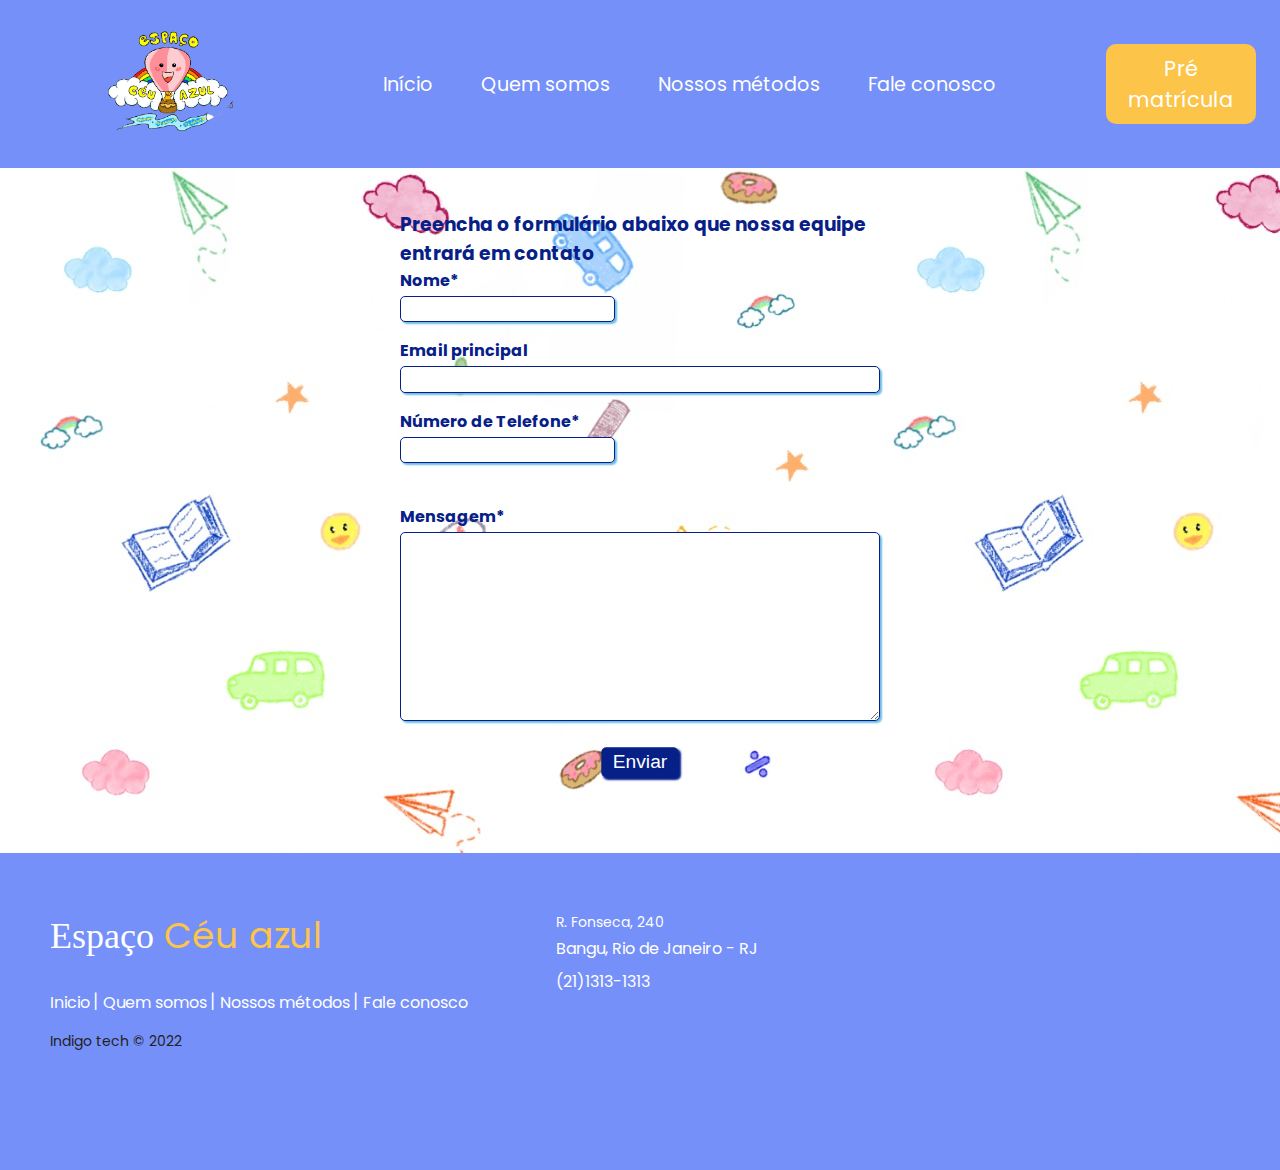
<file: contato.html>
<!DOCTYPE html>
<html lang="pt-br">

<head>
    <meta charset="UTF-8">
    <meta http-equiv="X-UA-Compatible" content="IE=edge">
    <meta name="viewport" content="width=device-width, initial-scale=1.0">
    <link rel="shortcut icon" href="imagem/duck.png" type="image/x-icon">
    <link rel="stylesheet" href="CSS/styles.css">
    <link rel="preconnect" href="https://fonts.googleapis.com">
    <link rel="preconnect" href="https://fonts.gstatic.com" crossorigin>
    <link href="https://fonts.googleapis.com/css2?family=Poppins:ital,wght@0,200;0,500;0,700;0,900;1,300&display=swap" rel="stylesheet">
    <link rel="stylesheet" href="https://cdn.jsdelivr.net/npm/bootstrap-icons@1.9.1/font/bootstrap-icons.css">
    <script src="JS/script.js"></script>
    <title>Espaço céu azul</title>
</head>
<body background="imagem/background1.jpeg" >
    <div class="background">
        <header>
            <div class="logo">
                <img src="imagem/logo.png" alt="logo">
            </div>
            <ul class="links">
                <li><a href="index.html">Início</a></li>
                <li><a href="quemsomos.html">Quem somos</a></li>
                <li><a href="servicos.html">Nossos métodos</a></li>
                <li><a href="contato.html">Fale conosco</a></li>
                </ul>

                <!--FORMULARIO-->
                <div class="form">
                    <button><a href="matricula.html">Pré<br>matrícula</a></button>
                </div>
            
        </header>
        
                         <!--CORPO DO SITE-->
      
       <section>
        <form onsubmit="return verifica()">
            <div>
                <h3 id="titulo">Preencha o formulário abaixo que nossa equipe entrará em contato</h3>
                <div>
                    <fieldset class="grupo">
                        <div class="campo">
                            <label for="nome"><strong>Nome*</strong></label>
                            <input type="text" name="nome" id="nome">
                        </div>
                        <div class="campo">
                            <label for="email"><strong>Email principal</strong></label>
                            <input type="email" name="email" id="email">
                        </div>
                        <div class="campo">
                            <label for="telefone"><strong>Número de Telefone*</strong></label>
                            <input type="tel" name="telefone" id="telefone">
                        </div>
                    </fieldset>
                    <br>
                    <div class="campo">
                        <label for="comentario"><strong>Mensagem*</strong></label>
                        <textarea rows="10" style="width: 30em" id="comentario" name="comentario"></textarea>
                    </div>
                    <br>
                    <p>
                    <button class="botao" type="submit">Enviar</button>
                    </p>
                    <br>
        </form>
    </section>
        <br><br>
        
        <footer class="footer-distributed">

            <div class="footer-left">

                <h3>Espaço<span> Céu azul</span></h3>

                <p class="footer-links">
                    <a href="index.html" class="link-1">Inicio</a>
                    
                    <a href="quemsomos.html">Quem somos</a>
                
                    <a href="servicos.html">Nossos métodos</a>
                
                    <a href="contato.html">Fale conosco</a>
                    
                </p>

                <p class="footer-company-name">Indigo tech  © 2022</p>
            </div>

            <div class="footer-center">

                <div>
                    <i class="fa fa-map-marker"></i>
                    <p><span>R. Fonseca, 240</span> Bangu, Rio de Janeiro - RJ</p>
                </div>

                <div>
                    <i class="fa fa-phone"></i>
                    <p>(21)1313-1313</p>
                </div>

            </div>

            <div class="footer-right">
                <div class="footer-maps">
                    <iframe src="https://www.google.com/maps/embed?pb=!1m18!1m12!1m3!1d3675.9396209237993!2d-43.47107157623496!3d-22.878688737131945!2m3!1f0!2f0!3f0!3m2!1i1024!2i768!4f13.1!3m3!1m2!1s0x9bdff2a1bed6f3%3A0x5ecb9488f615e5a2!2sBangu%20Shopping!5e0!3m2!1spt-BR!2sbr!4v1665783867064!5m2!1spt-BR!2sbr" width="300" height="200" style="border:0;" allowfullscreen="" loading="lazy" referrerpolicy="no-referrer-when-downgrade"></iframe>

                </div>


            </div>

        </footer>

    
</body>
</html>
</file>
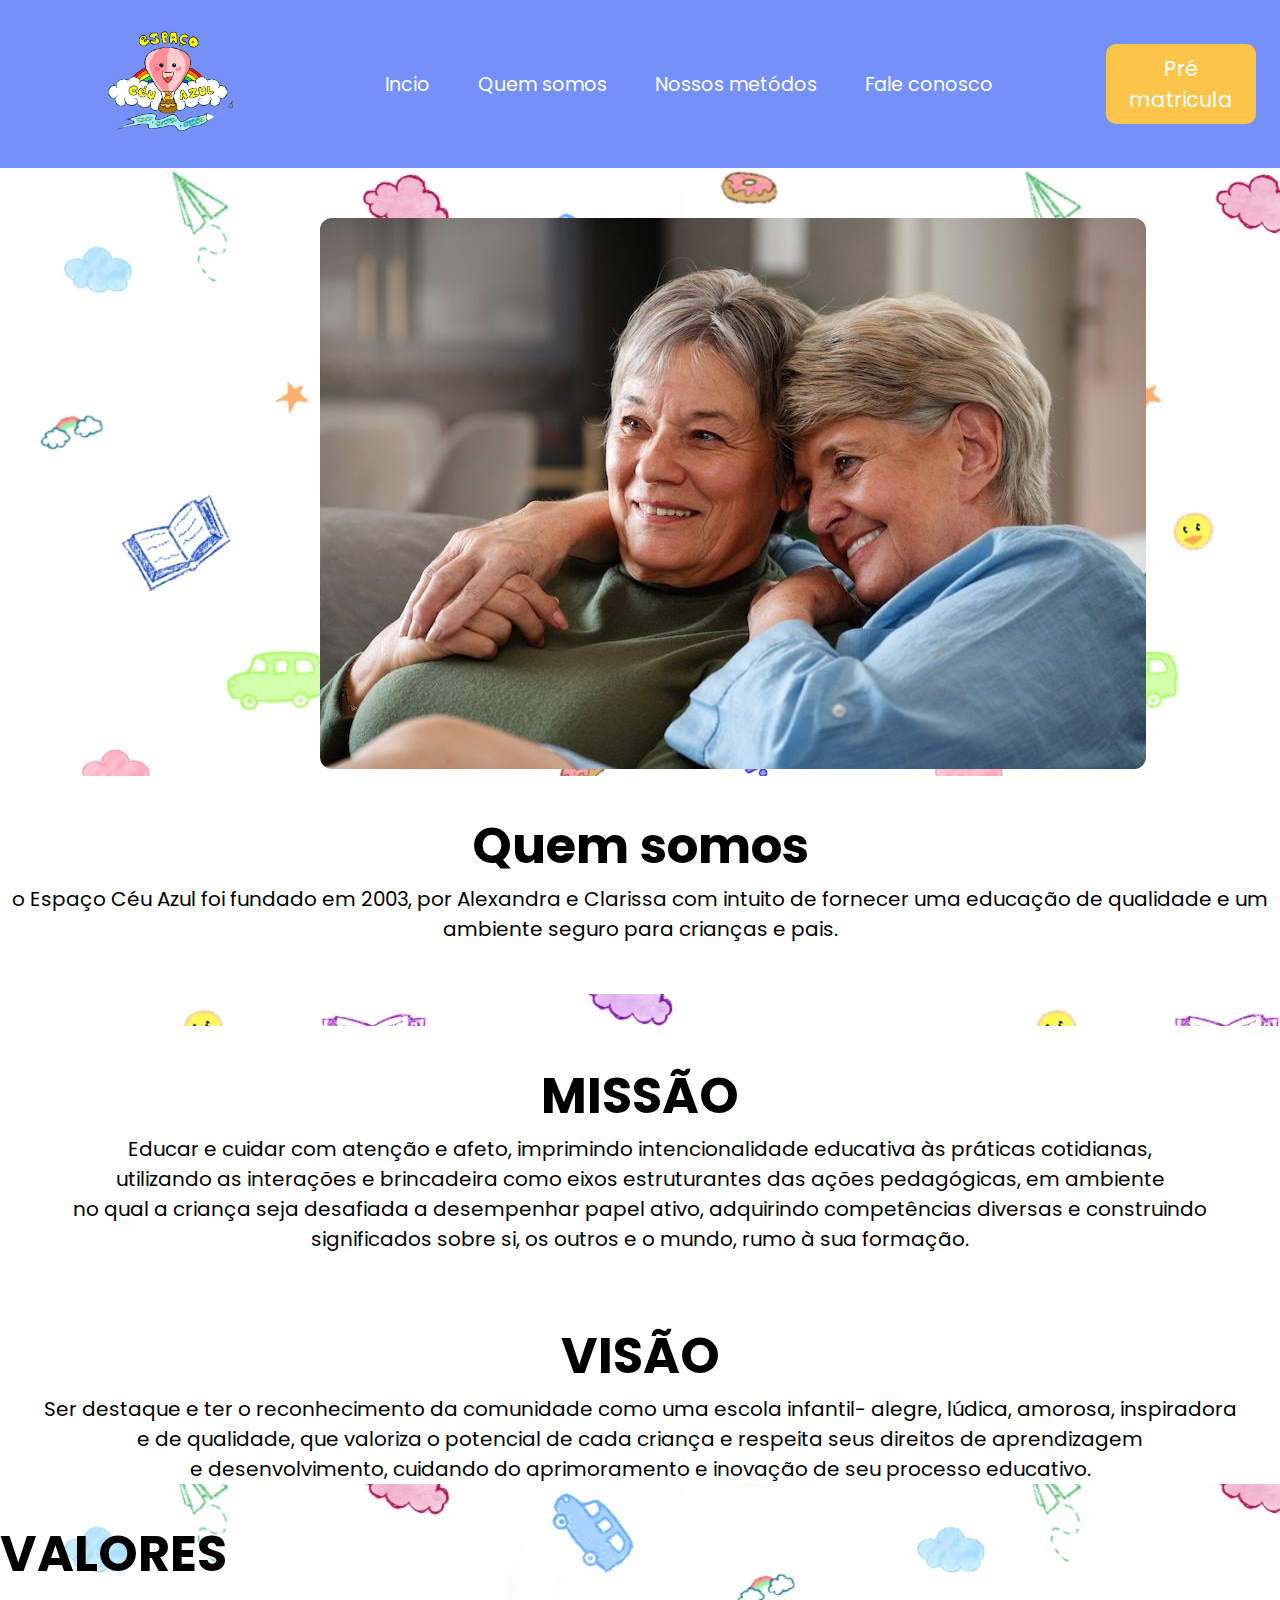
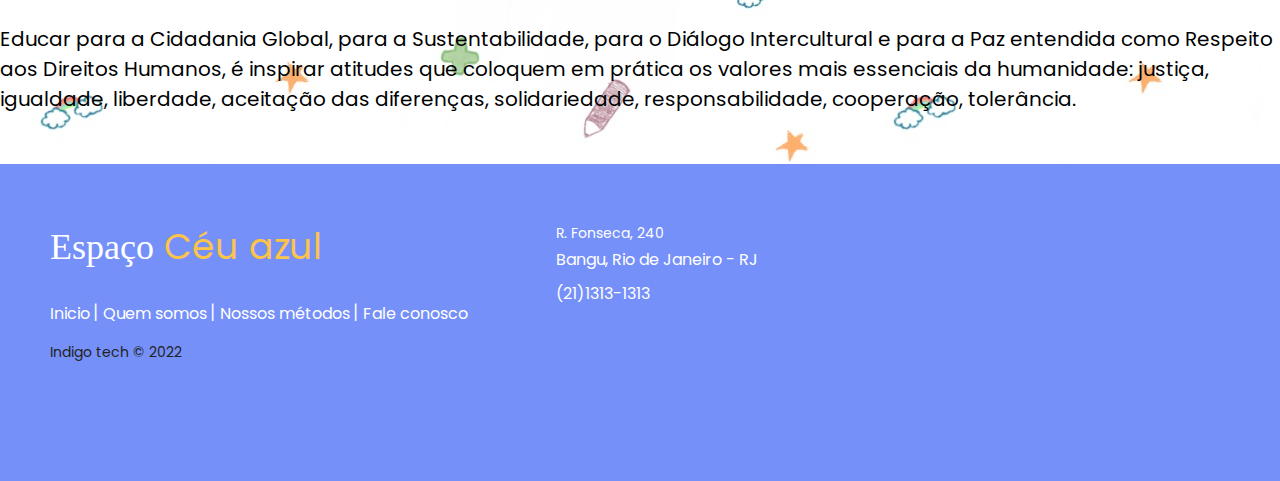
<file: quemsomos.html>
<!DOCTYPE html>
<html lang="pt-br">

<head>
    <meta charset="UTF-8">
    <meta http-equiv="X-UA-Compatible" content="IE=edge">
    <meta name="viewport" content="width=device-width, initial-scale=1.0">
    <link rel="shortcut icon" href="imagem/duck.png" type="image/x-icon">
    <link rel="stylesheet" href="CSS/styles.css">
    <link rel="preconnect" href="https://fonts.googleapis.com">
    <link rel="preconnect" href="https://fonts.gstatic.com" crossorigin>
    <link href="https://fonts.googleapis.com/css2?family=Poppins:ital,wght@0,200;0,500;0,700;0,900;1,300&display=swap" rel="stylesheet">
    <link rel="stylesheet" href="https://cdn.jsdelivr.net/npm/bootstrap-icons@1.9.1/font/bootstrap-icons.css">
    <script src="JS/script.js"></script>
    <title>Espaço céu azul</title>
</head>
<body background="imagem/background1.jpeg">
    <div class="background">
        <header>
            <div class="logo">
                <img src="imagem/logo.png" alt="logo">
            </div>
            <ul class="links">
                <li><a href="index.html">Incio</a></li>
                <li><a href="quemsomos.html">Quem somos</a></li>
                <li><a href="servicos.html">Nossos metódos</a></li>
                <li><a href="contato.html">Fale conosco</a></li>
                </ul>

                <!--FORMULARIO-->
                <div class="form">
                    <button><a href="matricula.html">Pré<br>matricula</a></button>
                </div>
            
        </header>  
        <div class="pagina">    
        <br><br>
                         <!--CORPO DO SITE-->
                         <div class="pagina">
                         <section id="box-img-quemsomos">
                            <div class="imagem-quem">  
                                <img src="imagem/fundadoras.jpg" id="box-img-quems" > 
                            </div>
                        </section>
                       
                        <section>
                             <div class="titulo-equipe">
                           <div class="quem-somos"> <h1>Quem somos</h1>
                        
                            <p> o Espaço Céu Azul foi fundado em 2003, por Alexandra e Clarissa com intuito de fornecer uma educação de qualidade
                                e  um ambiente seguro para crianças e pais.</p> <br><br> </div>
                    
                                <div class="missao">
                                    <h1>MISSÃO</h1>
                            <p>
                                Educar e cuidar com atenção e afeto, imprimindo intencionalidade educativa às práticas cotidianas, <br>
                                utilizando as interações e brincadeira como eixos estruturantes das ações pedagógicas, em ambiente <br>
                                no qual a criança seja desafiada a desempenhar papel ativo, adquirindo competências diversas e construindo <br>
                                significados sobre si, os outros e o mundo, rumo à sua formação.
                              </p>
                                 </div>
                               
                            <div class="visao">
                                <h1>VISÃO</h1>
                             <p>
                               Ser destaque e ter o reconhecimento da comunidade como uma escola infantil- alegre, lúdica, amorosa, inspiradora<br>
                               e de qualidade, que valoriza o potencial de cada criança e respeita seus direitos de aprendizagem <br>
                               e desenvolvimento, cuidando do aprimoramento e inovação de seu processo educativo.
                             </p>
                            </div

                             <div class="valores">
                              
                                 <h1>VALORES</h1>
                           <p> 
                            Educar para a Cidadania Global, para a Sustentabilidade, para o Diálogo Intercultural e para a Paz entendida como 
                            Respeito aos Direitos Humanos, é inspirar atitudes que coloquem em prática os valores mais essenciais da humanidade: 
                            justiça, igualdade, liberdade, aceitação das diferenças, solidariedade, responsabilidade, cooperação, tolerância. </p>
                            </div>
                        </div>
                    </section>
                    </div>
                        <br><br>
                            <footer class="footer-distributed">
                    
                                <div class="footer-left">
                    
                                    <h3>Espaço<span> Céu azul</span></h3>
                    
                                    <p class="footer-links">
                                        <a href="index.html" class="link-1">Inicio</a>
                                        
                                        <a href="quemsomos.html">Quem somos</a>
                                    
                                        <a href="servicos.html">Nossos métodos</a>
                                    
                                        <a href="contato.html">Fale conosco</a>
                                        
                                    </p>
                    
                                    <p class="footer-company-name">Indigo tech  © 2022</p>
                                </div>
                    
                                <div class="footer-center">
                    
                                    <div>
                                        <i class="fa fa-map-marker"></i>
                                        <p><span>R. Fonseca, 240</span> Bangu, Rio de Janeiro - RJ</p>
                                    </div>
                    
                                    <div>
                                        <i class="fa fa-phone"></i>
                                        <p>(21)1313-1313</p>
                                    </div>
                    
                                </div>
                    
                                <div class="footer-right">
                                    <div class="footer-maps">
                                        <iframe src="https://www.google.com/maps/embed?pb=!1m18!1m12!1m3!1d3675.9396209237993!2d-43.47107157623496!3d-22.878688737131945!2m3!1f0!2f0!3f0!3m2!1i1024!2i768!4f13.1!3m3!1m2!1s0x9bdff2a1bed6f3%3A0x5ecb9488f615e5a2!2sBangu%20Shopping!5e0!3m2!1spt-BR!2sbr!4v1665783867064!5m2!1spt-BR!2sbr" width="300" height="200" style="border:0;" allowfullscreen="" loading="lazy" referrerpolicy="no-referrer-when-downgrade"></iframe>
                    
                                    </div>
                    
                    
                                </div>
                    
                            </footer>
    
</body>
</html>
</file>
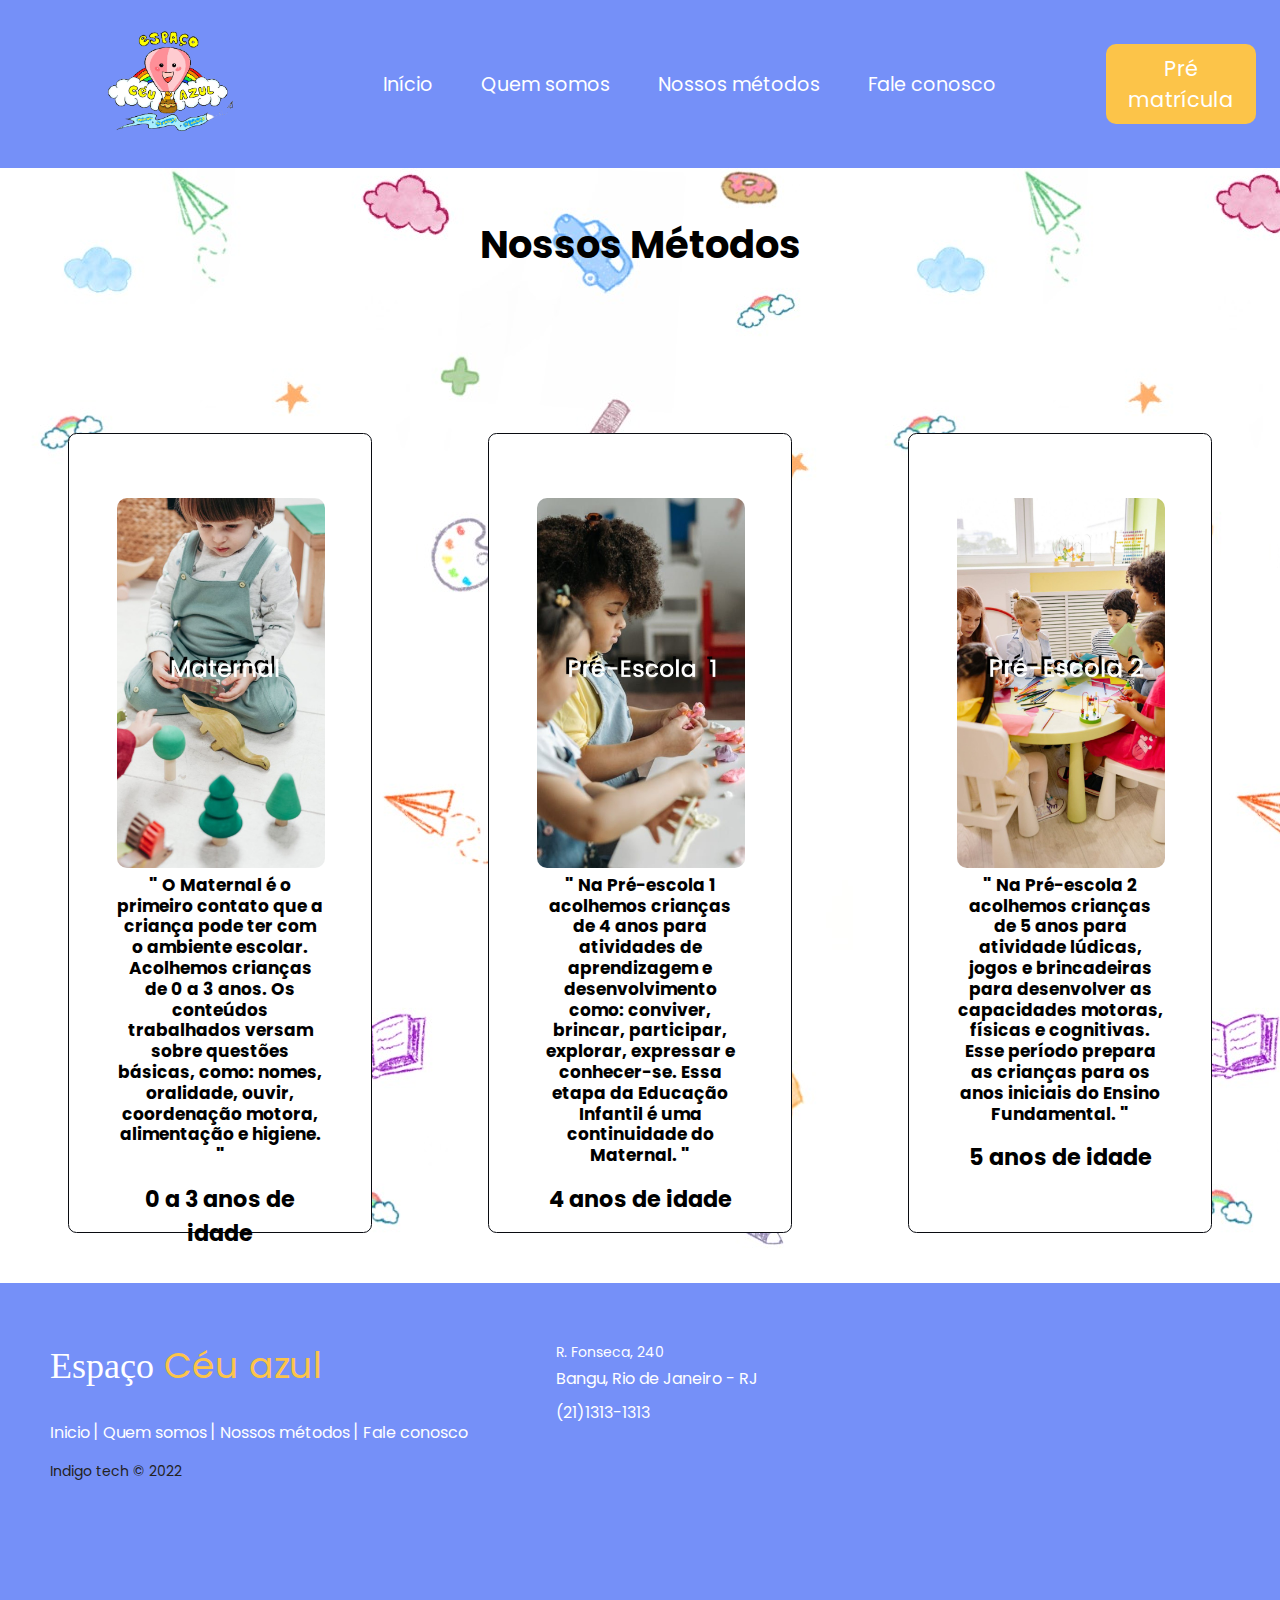
<file: servicos.html>
<!DOCTYPE html>
<html lang="pt-br">

<head>
    <meta charset="UTF-8">
    <meta http-equiv="X-UA-Compatible" content="IE=edge">
    <meta name="viewport" content="width=device-width, initial-scale=1.0">
    <link rel="stylesheet" href="CSS/styles.css">
    <link rel="preconnect" href="https://fonts.googleapis.com">
    <link rel="preconnect" href="https://fonts.gstatic.com" crossorigin>
    <link href="https://fonts.googleapis.com/css2?family=Poppins:ital,wght@0,200;0,500;0,700;0,900;1,300&display=swap" rel="stylesheet">
    <link rel="stylesheet" href="https://cdn.jsdelivr.net/npm/bootstrap-icons@1.9.1/font/bootstrap-icons.css">
    <title>Espaço céu azul</title>
</head>
<body background="imagem/background1.jpeg">
    <div class= "background" >
        <header>
            <div class="logo">
                <img src="imagem/logo.png" alt="logo">
            </div>
            <ul class="links">
                <li><a href="index.html">Início</a></li>
                <li><a href="quemsomos.html">Quem somos</a></li>
                <li><a href="servicos.html">Nossos métodos</a></li>
                <li><a href="contato.html">Fale conosco</a></li>
                </ul>

                <!--FORMULARIO-->
                <div class="form">
                    <button><a href="matricula.html">Pré<br>matrícula</a></button>
                </div>
            
        </header>
        
                         <!--CORPO DO SITE-->
      
        
        <section class="serviços">
            <h1>Nossos Métodos</h1>
    
            <div class="serviços-geral">
                
                <div class="serviços-paragrafo">
    
                    <img id="sp-img" src="imagem/maternal.jpg" alt="pic1">
                    <h6><p> <strong>"</strong> O Maternal é o primeiro contato que a criança pode ter com o ambiente escolar. Acolhemos  crianças de 0 a 3 anos. Os conteúdos trabalhados versam sobre questões básicas, como: nomes, oralidade, ouvir, coordenação motora, alimentação e higiene. <strong>"</strong></p></h6>
                    <h4> 0 a 3 anos de idade</h4>
                </div>
    
    
                <div class="serviços-paragrafo">
    
                    <img id="sp-img" src="imagem/pre1.jpg" alt="pic2">
                   <h6> <p> <strong>"</strong>  Na Pré-escola 1 acolhemos crianças de 4 anos para atividades de aprendizagem e desenvolvimento como: conviver, brincar, participar, explorar, expressar e conhecer-se. Essa etapa da Educação Infantil é uma continuidade do Maternal. <strong>"</strong> </p></h6>
                   <h4> 4 anos de idade</h4>
                </div>
    
                <div class="serviços-paragrafo">

                    <img id="sp-img" src="imagem/pre2.jpg" alt="pic3">
                  <h6><p><strong>"</strong> Na Pré-escola 2 acolhemos crianças de 5 anos para atividade lúdicas, jogos e brincadeiras para desenvolver as capacidades motoras, físicas e cognitivas. Esse período prepara as crianças para os anos iniciais do Ensino Fundamental. <strong>"</strong></p></h6>
                    <h4> 5 anos de idade</h4>
                </div>
            </div>
            
    
        </section>
        <br><br>

        <footer class="footer-distributed">

			<div class="footer-left">

				<h3>Espaço<span> Céu azul</span></h3>

				<p class="footer-links">
					<a href="index.html" class="link-1">Inicio</a>
					
					<a href="quemsomos.html">Quem somos</a>
				
					<a href="servicos.html">Nossos métodos</a>
				
					<a href="contato.html">Fale conosco</a>
					
				</p>

				<p class="footer-company-name">Indigo tech  © 2022</p>
			</div>

			<div class="footer-center">

				<div>
					<i class="fa fa-map-marker"></i>
					<p><span>R. Fonseca, 240</span> Bangu, Rio de Janeiro - RJ</p>
				</div>

				<div>
					<i class="fa fa-phone"></i>
					<p>(21)1313-1313</p>
				</div>

			</div>

			<div class="footer-right">
                <div class="footer-maps">
                    <iframe src="https://www.google.com/maps/embed?pb=!1m18!1m12!1m3!1d3675.9396209237993!2d-43.47107157623496!3d-22.878688737131945!2m3!1f0!2f0!3f0!3m2!1i1024!2i768!4f13.1!3m3!1m2!1s0x9bdff2a1bed6f3%3A0x5ecb9488f615e5a2!2sBangu%20Shopping!5e0!3m2!1spt-BR!2sbr!4v1665783867064!5m2!1spt-BR!2sbr" width="300" height="200" style="border:0;" allowfullscreen="" loading="lazy" referrerpolicy="no-referrer-when-downgrade"></iframe>

                </div>


			</div>

		</footer>
    
</body>
</html>
</file>
<file: CSS/styles.css>
* {
    margin: 0;
    padding: 0%;
    border: none;
    box-sizing: border-box;
    text-decoration: none;
    list-style: none;
    font-family: 'Poppins', sans-serif;
}

html{
    overflow-x: hidden;
}

html ::-webkit-scrollbar{
    width: 0.9rem;
}

html ::-webkit-scrollbar-track{
    background: transparent;
}

html ::-webkit-scrollbar-thumb{
    background-color: #fcc449;
    border-radius: 5rem;
}

.fundo img {
    background-repeat: no-repeat;
    width: 100%;
    height: 100vh;
}

.background{
    background:none;
    background-repeat: no-repeat;
    background-position: center;
    width: 100%;
    height: 100vh;
}

body{
    background-color: white;
}

header{
    background: #7590f8;
    display: flex;
    justify-content: space-between;
    max-width: 100%;
    padding: 1.5rem;
    align-items: center;
}

.logo img{
    display: flex;
    flex-wrap: wrap;
    width: 200px;
    height: auto;
    margin-left: 3rem;
}

ul{
    list-style: none;
    display: flex;
    flex-wrap: wrap;
    gap: 3rem;
}

ul li{
    list-style: none;
}

ul li a{
    font-size: 1.2rem;
    text-decoration: none;
    color: white;
    transition: 0.5s;
}

ul li a:hover{
    text-transform: capitalize;
    color: rgb(11, 39, 84);
    border-bottom: solid 1px;
    border-radius: 2.7px;
}

hr{
    border-radius: solid 0.1px;
    color: black;
    margin-top: 15px;
}

/*FORMULARIO*/


.form{
    display: flex;
}

.form:hover{
    text-transform: capitalize;
    transition: 0.5s;
    color: rgb(11, 39, 84);
    border-bottom: solid 6px;
    border-radius: 12px;
}

.form button a{
    text-decoration: none;
    font-size: 1.3rem;
    color: white;
}

.form button{
    background-color: #fcc449;
    font-size: 1rem;
    width: 150px;
    height: 80px;
    border-radius: 10px;
}

fieldset {
    border: 3px solid #281e5d;
}

legend {
    border: 1px solid dodgerblue;
    padding: 10px;
    margin: 10px;
    text-align: center;
    background-color: dodgerblue;
    border-radius: 8px;
}


.inputUser {
    background: none;
    border: none;
    border-bottom: 1px solid white;
    outline: none;
    
    font-size: 15px;
    width: 100%;
    letter-spacing: 2px;
}

.labelInput {
    position: absolute;
    top: 0px;
    left: 0px;
    pointer-events: none;
    transition: 0.5s;
}

.inputUser:focus~.labelInput,
.inputUser:valid~.labelInput {
    top: -20px;
    font-size: 12px;
    color: dodgerblue;
}

/*fim form pré-matricula*/

/*CSS DEPOIMENTOS*/

 #p-img {
    width: 13rem;
    height: auto;
    margin-top: 1rem;
    border-radius: 10px;
}

.depoimento h1{
   
    background-color: white;
    align-items: center;
    text-align: center;
    font-size: 2.4rem;
    margin-top: 3rem
}


.pais{
    display: flex;
    justify-content: space-evenly;
    flex-direction: row;
    flex-wrap: wrap;
    align-items: center;
    text-align: center;
    padding-top: 3rem;
    gap: 3rem;
}
.paragrafo{
    background-color: white;
    border: solid 1px #090b11;
    border-radius: 8.5px;
    padding: 3rem;
    width: 19rem;
    height: 30rem;
}

.paragrafo p{
    line-height: 2rem;
    margin-top: 0rem;
}

.paragrafo h4{
    margin-top: 1rem;
    font-size: 1.4rem;
}
/*fim CSS depoimentos*/

/*SERIES*/
#s-img {
    width: 20rem;
    height: 26.9rem;
    border: solid 1.5px #060606;
    border-radius: 10px;
    margin-bottom: 19%;
}
.box-1{
    display: flex;
    flex-direction: column;
}

.box-1 h1{
    background-color: white;
    align-items: center; 
    text-align: center;
    font-size: 2.4rem;
    margin-top: 3rem
}

.box-2{
    display: flex;
    justify-content: space-evenly;
    flex-direction: row;
    flex-wrap: wrap;
    align-items: center;
    text-align: center;
    padding-top: 3rem;
    gap: 3rem;
    transition: all 0.5s;
    cursor: pointer;
}
.serie1:hover{
    -webkit-transform: scale(1.1);
    transform: scale(1.1);
}
.serie2:hover{
    -webkit-transform: scale(1.1);
    transform: scale(1.1);
}
.serie3:hover{
    -webkit-transform: scale(1.1);
    transform: scale(1.1);
}
/*fim CSS séries

/*css carousel*/

.java-carrossel{
    display: flex;
    align-items: center;
    margin: 0;
    padding: 0;
    box-sizing: border-box;
    height: 10vh;
    width: 30vw;
}

.content {
    height: 400px;
    width: 700px;
    border-radius: 20px;
    overflow: hidden;
    position: absolute;
    top: 65%;
    left: 50%;
    transform: translate(-50%, -50%);
    box-shadow: 10px 10px 5px 0px rgba(0, 0, 0, 0.75);
}

@media (max-width: 880px){
    .content {
    height: 40%;
    width: 90%;
    border-radius: 12px;
    overflow: hidden;
    position: absolute;
    margin-top: 50%;
    transform: translate(-50%, -50%);
    box-shadow: 10px 10px 5px 0px rgba(0, 0, 0, 0.75);
 }
 }


.content .slide img {
    height: 100%;
    width: 100%;
}

.navigation {
    position: absolute;
    bottom: 80px;
    left: 700px;
    display: flex;
}

.bar {
    width: 10px;
    height: 10px;
    border: 1px solid white;
    margin: 6px;
    border-radius: 10px;
    cursor: pointer;
    transform: .5s ease;

}

.bar:hover {
    background-color: white;
}

.input1 {
    display: none;
}

.slides {
    display: flex;
    width: 500%;
    height: 400px;
}

.slide {
    width: 20%;
    transition: .6s;
}

#slide1:checked~.s1 {
    margin-left: 0;
}

#slide2:checked~.s1 {
    margin-left: -20%;
}

#slide3:checked~.s1 {
    margin-left: -40%;
}

#slide4:checked~.s1 {
    margin-left: -60%;
}

#slide5:checked~.s1 {
    margin-left: -80%;
}

/*fim css carousel*/
/* CSS footer*/

* {
    font-family: 'Poppins', sans-serif;
}

.footer-distributed{
    background: #7590f8;
	box-shadow: 0 1px 1px 0 rgba(0, 0, 0, 0.12);
	box-sizing: border-box;
	width: 100%;
	text-align: left;
	font: bold 16px sans-serif;
	padding: 55px 50px;
}

.footer-distributed .footer-left,
.footer-distributed .footer-center,
.footer-distributed .footer-right{
	display: inline-block;
	vertical-align: top;
}

/* Footer left */

.footer-distributed .footer-left{
	width: 40%;
}

.footer-distributed h3{
	color:  #ffffff;
	font: normal 36px 'Open Sans', cursive;
	margin: 0;
}

.footer-distributed h3 span{
	color: #fcc449 ;
}

/* Footer links */

.footer-distributed .footer-links{
	color:  #ffffff;
	margin: 20px 0 12px;
	padding: 0;
}

.footer-distributed .footer-links a{
	display:inline-block;
	line-height: 1.8;
  font-weight:400;
	text-decoration: none;
	color:  inherit;
}

.footer-distributed .footer-company-name{
	color:  #222;
	font-size: 14px;
	font-weight: normal;
	margin: 0;
}

/* Footer Center */

.footer-distributed .footer-center{
	width: 35%;
}

.footer-distributed .footer-center i{
	background-color:  #33383b;
	color: #ffffff;
	font-size: 25px;
	width: 38px;
	height: 38px;
	border-radius: 50%;
	text-align: center;
	line-height: 42px;
	margin: 10px 15px;
	vertical-align: middle;
}


.footer-distributed .footer-center p{
	display: inline-block;
	color: #ffffff;
  font-weight:400;
	vertical-align: middle;
	margin:0;
}

.footer-distributed .footer-center p span{
	display:block;
	font-weight: normal;
	font-size:14px;
	line-height:2;
}

.footer-distributed .footer-center p a{
	color:  lightseagreen;
	text-decoration: none;;
}

.footer-distributed .footer-links a:before {
  content: "|";
  font-weight:300;
  font-size: 20px;
  left: 0;
  color: #fff;
  display: inline-block;
  padding-right: 5px;
}

.footer-distributed .footer-links .link-1:before {
  content: none;
}

/* Footer Right */

.footer-distributed .footer-right{
	width: 20%;
}


.footer-distributed .footer-company-about span{
	display: block;
	color:  #ffffff;
	font-size: 14px;
	font-weight: bold;
	margin-bottom: 20px;
}


/* responsivo footer */

@media (max-width: 880px) {

	.footer-distributed{
		font: bold 14px sans-serif;
	}

	.footer-distributed .footer-left,
	.footer-distributed .footer-center,
	.footer-distributed .footer-right{
		display: block;
		width: 100%;
		margin-bottom: 40px;
		text-align: center;
	}

	.footer-distributed .footer-center i{
		margin-left: 0;
	}

}
/*fim CSS footer*/

/*CSS pg Quem somos*/
.imagem-quem img{
    margin-left: 25%;
    border-radius: 12px;
}

@media (max-width: 880px) {
    .imagem-quem img{
    margin-left: 25%;
    border-radius: 12px;
    height: 50%;
    width: 50%;
}
}

.titulo-equipe{
   display: flex;
   flex-direction: column;
   justify-content: space-between;
   gap: 2rem;
}

.titulo-equipe h1{
    font-size: 50px;
}

@media (max-width: 880px) {
    .titulo-equipe h1{
    font-size: 45px;
}
}

.titulo-equipe p{
    font-size: 20px;
}

.quem-somos{
   background-color: white;
   align-items: center;
   text-align: center;
   padding-top: 2rem;
   
}


.missao{
   background-color: white;
   align-items: center;
   text-align: center;
   padding-top: 2rem;
   
}
.visao{
    background-color: white;
    align-items: center;
    text-align: center;
    padding-top: 2rem;

}
.valores{
    background-color: white;
    align-items: center;
    text-align: center;
    padding-top: 2rem;
}

/*CSS form contatos*/
fieldset {
    border: 0;
}


form{
    
    font-family: sans-serif;
    font-size: 1em;
    color: rgba(6, 32, 136);
    margin-left: 30%;
    margin-right: 30%;
    margin-top: 2%;
    justify-content: center;
    padding: 1em;
}


input, textarea, button {
    font-family: sans-serif;
    font-size: 1em;
    color: rgba(6, 32, 136);
    border-radius: 5px;
}


.grupo:before, .grupo:after {
    display: table;
}


.grupo:after {
    clear: both;
}


.campo {
    margin-bottom: 1em;
}


.campo label {
    margin-bottom: 0.2em;
    color: rgba(6, 32, 136);
    display: block;
}


.campo input[type="text"], .campo input[type="tel"], .campo textarea {
    padding: 0.2em;
    border: 1px solid rgb(6, 32, 136);
    box-shadow: 2px 2px 2px #6abbe4;
    display: block;
}

.campo input[type="email"] {
	padding: 0.2em;
    border: 1px solid rgba(6, 32, 136);
    box-shadow: 2px 2px 2px #6abbe4;
    display: block;
	width: 30em;
}


.campo input:focus, .campo textarea:focus {
    background: yellow;
}


.botao {
    font-size: 1.2em;
    background: rgba(6, 32, 136);
    border: 0;
    margin-bottom: 1em;
    color: #ffffff;
    padding: 0.2em 0.6em;
    box-shadow: 2px 2px 2px rgba(6, 32, 136);
    text-shadow: 1px 1px 1px rgba(6, 32, 136);
    position: absolute;
    left: 50%;
    margin-right: -50%;
    transform: translate(-50%, -50%)
}

.botao:hover {
    background: #5eacd6;
    box-shadow: inset 2px 2px 2px rgba(6, 32, 136);
    text-shadow: none;
}

.botao {
    cursor: pointer;
}

.premat {
    display: flex;
}

.premat:hover {
    text-transform: capitalize;
    transition: 0.5s;
    color: rgb(11, 39, 84);
    border-bottom: solid 6px;
    border-radius: 12px;
}

.premat button a {
    text-decoration: none;
    font-size: 1.3rem;
    color: white;
}

.premat button {
    background-color: #fcc449;
    font-size: 1rem;
    width: 150px;
    height: 80px;
    border-radius: 10px;
}
/*fim CSS contatos*/
/*CSS serviços*/
#sp-img {
    width: 13rem;
    height: auto;
    margin-top: 1rem;
    border-radius: 10px;
}

.serviços h1{
    align-items: center;
    text-align: center;
    font-size: 2.4rem;
    margin-top: 3rem
}


.serviços-geral{
    display: flex;
    justify-content: space-evenly;
    flex-direction: row;
    flex-wrap: wrap;
    align-items: center;
    text-align: center;
    padding-top: 10rem;
    gap: 3rem;
}
.serviços-paragrafo{
    background-color: white;
    border: solid 1px #090b11;
    border-radius: 8.5px;
    padding: 3rem;
    width: 19rem;
    height: 50rem;
}

.serviços-paragrafo p{
    font-size: 17px;
    line-height: 1.3rem;
    margin-top: 0rem;
}

.serviços-paragrafo h4{
    margin-top: 1rem;
    font-size: 1.4rem;
}
</file>
